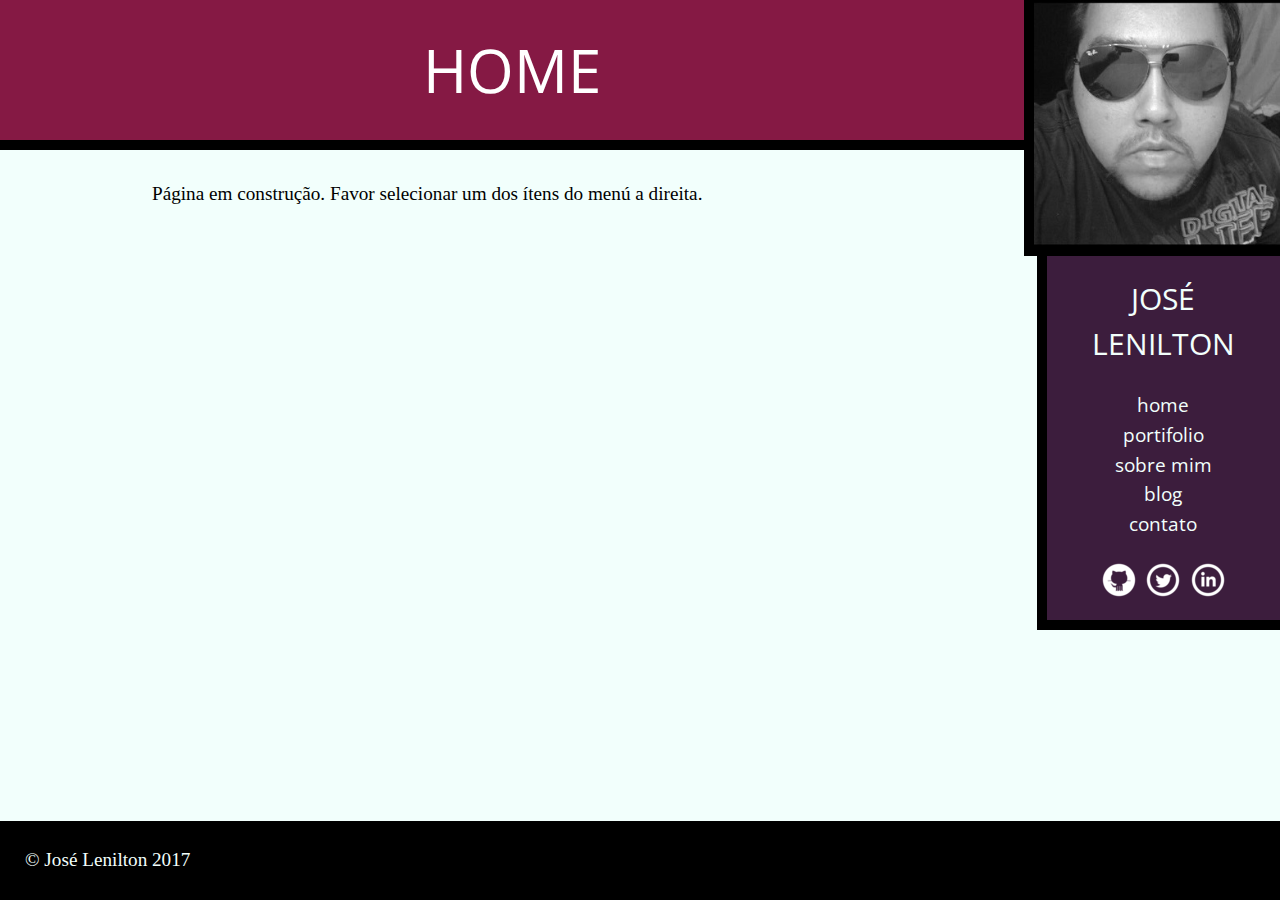
<file: index.html>
<!DOCTYPE html>
<html>
    <head>
        <title>Home - José Lenilton</title>
        <meta charset="utf-8">
        <link rel="icon" href="img/favicon.png">
        <link rel="stylesheet" href="css/reset.css">
        <link rel="stylesheet" href="css/site.css">
        <link rel="stylesheet" href="http://fonts.googleapis.com/css?family=Open+Sans+Condensed:700">
    </head>

    <body>
        <main>            
            <h1 class="titulo-pagina">Home</h1>

            <div class="conteudo-central">
                <p>Página em construção. Favor selecionar um dos ítens do menú a direita.</p>
                
            </div>
        </main>
        <img src="img/lenny.jpg" alt="Foto de José Lenilton" class="minha-foto">
        
        <aside class="navegacao-site">
            <h1>José Lenilton</h1>
            <nav>            
                <ul>
                    <li>
                        <a href="index.html">Home</a>
                    </li>
                    <li>
                        <a href="portifolio.html">Portifolio</a>
                    </li>
                    <li>
                        <a href="bio.html">Sobre mim</a>
                    </li>
                    <li>
                        <a href="blog.html">Blog</a>
                    </li>
                    <li>
                        <a href="contato.html">Contato</a>
                    </li>
                </ul>
            </nav>
            <ul class="icones-sociais">
                <li>
                    <a class="github" href="https://github.com/joaodasilva">Github</a>
                </li>
                <li>
                    <a class="twitter" href=" https://twitter.com/joaodasilva">Twitter</a>
                </li>
                <li>
                    <a class="linkedin" href=" https://br.linkedin.com/pub/Lenilton-da-silva/32/4/508">LinkedIn</a>
                </li>
            </ul>   
        </aside>        
        
        <footer class="rodape clearfix">
            &copy; José Lenilton 2017
        </footer>
    </body>
</html>
</file>
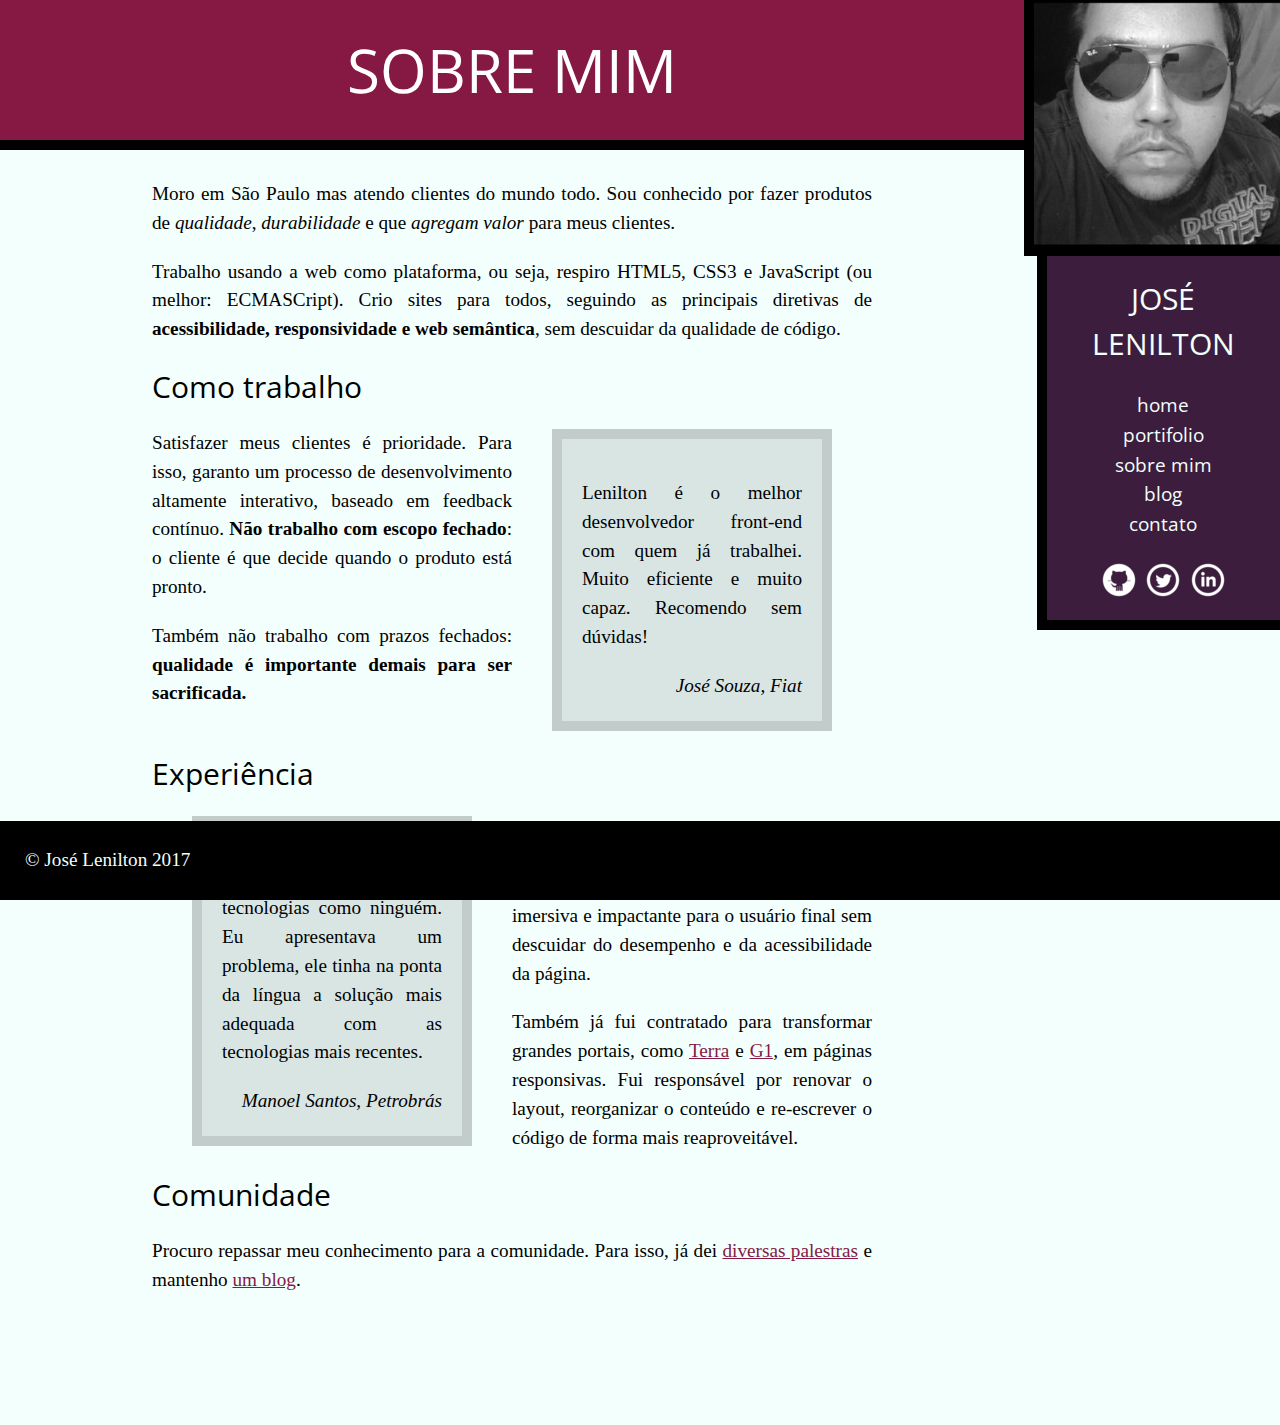
<file: bio.html>
<!DOCTYPE html>
<html>
    <head>
        <title>Biografia - José Lenilton</title>
        <meta charset="utf-8">
        <link rel="icon" href="img/favicon.png">
        <link rel="stylesheet" href="css/reset.css">
        <link rel="stylesheet" href="css/site.css">
        <link rel="stylesheet" href="css/bio.css">
        <link rel="stylesheet" href="http://fonts.googleapis.com/css?family=Open+Sans+Condensed:700">
    </head>

    <body>
        <main>            
            <h1 class="titulo-pagina">Sobre mim</h1>

            <div class="conteudo-central">
                <p>Moro em São Paulo mas atendo clientes do mundo todo. Sou conhecido por fazer produtos de <em>qualidade</em>, <em>durabilidade</em> e que <em>agregam valor</em> para meus clientes.</p>
                <p>Trabalho usando a web como plataforma, ou seja, respiro HTML5, CSS3 e JavaScript (ou melhor: ECMASCript). Crio sites para todos, seguindo as principais diretivas de <strong>acessibilidade, responsividade e web semântica</strong>, sem descuidar da qualidade de código.</p>

                <h2>Como trabalho</h2>

                <blockquote class="bloco-citacoes fiat">
                    <p>Lenilton é o melhor desenvolvedor front-end com quem já trabalhei. Muito eficiente e muito capaz. Recomendo sem dúvidas!</p>
                    <cite>José Souza, Fiat</cite>            
                </blockquote>
                <p>Satisfazer meus clientes é prioridade. Para isso, garanto um processo de desenvolvimento altamente interativo, baseado em feedback contínuo. <strong>Não trabalho com escopo fechado</strong>: o cliente é que decide quando o produto está pronto.</p>

                <p>Também não trabalho com prazos fechados: <strong>qualidade é importante demais para ser sacrificada.</strong></p>

                <h2>Experiência</h2>

                <blockquote class="bloco-citacoes petrobras">
                    <p>Lenilton domina as tecnologias como ninguém. Eu apresentava um problema, ele tinha na ponta da língua a solução mais adequada com as tecnologias mais recentes.</p>
                    <cite>Manoel Santos, Petrobrás</cite>
                </blockquote>
                <p>Já desenvolvi projetos para grandes empresas como <a href="http://www.bmw.com/">BMW</a>, <a href="http://www.uol.com.br">UOL</a> e <a href="http://www.ibm.com.br">IBM</a>. Neles, o foco principal era entregar uma experiência imersiva e impactante para o usuário final sem descuidar do desempenho e da acessibilidade da página.</p>
                <p>Também já fui contratado para transformar grandes portais, como <a href="http://www.terra.com.br">Terra</a> e <a href="http://www.g1.globo.com">G1</a>, em páginas responsivas. Fui responsável por renovar o layout, reorganizar o conteúdo e re-escrever o código de forma mais reaproveitável.</p>

                <h2>Comunidade</h2>

                <p>Procuro repassar meu conhecimento para a comunidade. Para isso, já dei <a href="portifolio.html">diversas palestras</a> e mantenho <a href="blog.html">um blog</a>.</p>
            </div>
        </main>
        <img src="img/lenny.jpg" alt="Foto de José Lenilton" class="minha-foto">
        
        <aside class="navegacao-site">
            <h1>José Lenilton</h1>
            <nav>            
                <ul>
                    <li>
                        <a href="index.html">Home</a>
                    </li>
                    <li>
                        <a href="portifolio.html">Portifolio</a>
                    </li>
                    <li>
                        <a href="bio.html">Sobre mim</a>
                    </li>
                    <li>
                        <a href="blog.html">Blog</a>
                    </li>
                    <li>
                        <a href="contato.html">Contato</a>
                    </li>
                </ul>
            </nav>
            <ul class="icones-sociais">
                <li>
                    <a class="github" href="https://github.com/joaodasilva">Github</a>
                </li>
                <li>
                    <a class="twitter" href=" https://twitter.com/joaodasilva">Twitter</a>
                </li>
                <li>
                    <a class="linkedin" href=" https://br.linkedin.com/pub/Lenilton-da-silva/32/4/508">LinkedIn</a>
                </li>
            </ul>   
        </aside>        
        
        <footer class="rodape clearfix">
            &copy; José Lenilton 2017
        </footer>
    </body>
</html>
</file>
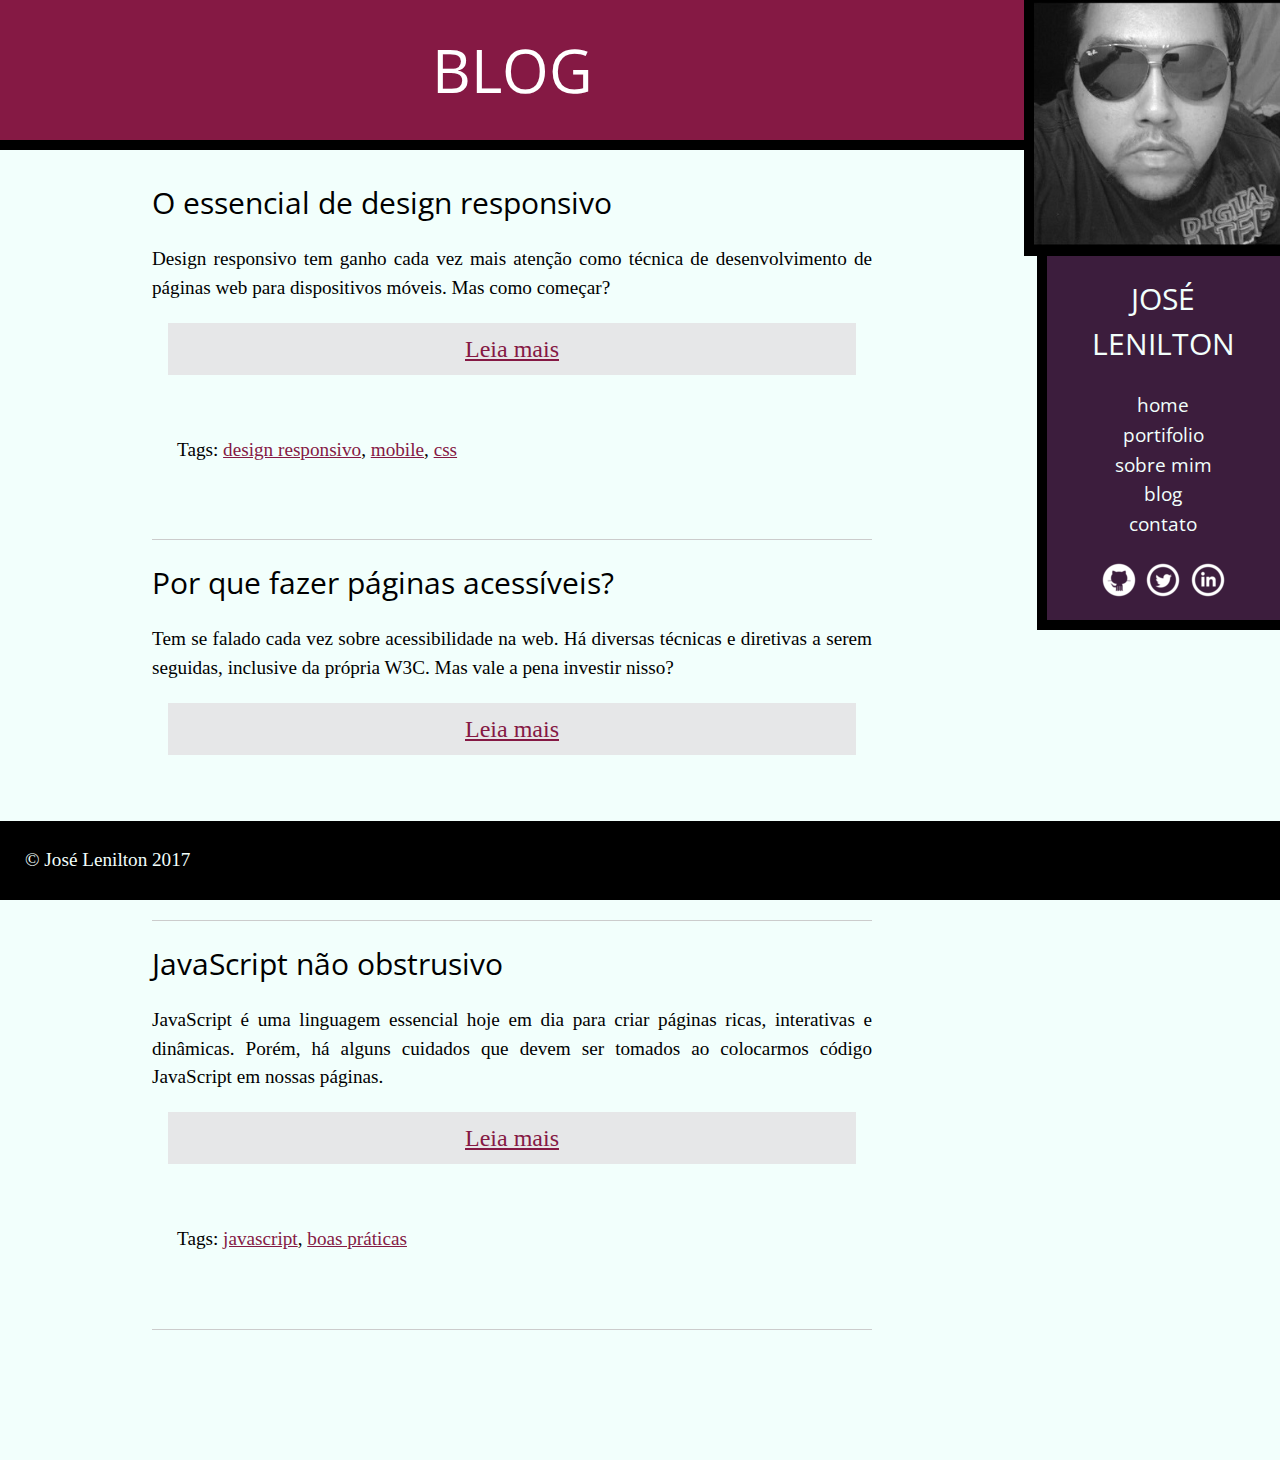
<file: blog.html>
<!DOCTYPE html>
<html>
    <head>
        <title>Blog - José Lenilton</title>
        <meta charset="utf-8">
        <link rel="icon" href="img/favicon.png">
        <link rel="stylesheet" href="css/reset.css">
        <link rel="stylesheet" href="css/site.css">
        <link rel="stylesheet" href="css/blog.css">
        <link rel="stylesheet" href="http://fonts.googleapis.com/css?family=Open+Sans+Condensed:700">
    </head>
    <body>
        <main>
            <h1 class="titulo-pagina">Blog</h1>

            <div class="conteudo-central">
                <article class="artigo">
                    <h2>O essencial de design responsivo</h2>

                    <p>Design responsivo tem ganho cada vez mais atenção como técnica de desenvolvimento de páginas web para dispositivos móveis. Mas como começar?</p>

                    <a href="#" class="Leia-mais">Leia mais</a>
                    <footer>
                        <p>Tags: <a href="#">design responsivo</a>, <a href="#">mobile</a>, <a href="#">css</a></p>
                    </footer>                
                </article>

                <article class="artigo">
                    <h2>Por que fazer páginas acessíveis?</h2>

                    <p>Tem se falado cada vez sobre acessibilidade na web. Há diversas técnicas e diretivas a serem seguidas, inclusive da própria W3C. Mas vale a pena investir nisso?</p>

                    <a href="#" class="Leia-mais">Leia mais</a>
                    <footer>
                        <p>Tags: <a href="#">acessibilidade</a>, <a href="#">boas práticas</a></p>
                    </footer>                
                </article>

                <article class="artigo">
                    <h2>JavaScript não obstrusivo</h2>

                    <p>JavaScript é uma linguagem essencial hoje em dia para criar páginas ricas, interativas e dinâmicas. Porém, há alguns cuidados que devem ser tomados ao colocarmos código JavaScript em nossas páginas.</p>

                    <a href="#" class="Leia-mais">Leia mais</a>
                    <footer>
                        <p>Tags: <a href="#">javascript</a>, <a href="#">boas práticas</a></p>    
                    </footer>
                </article>
            </div>
        </main>
        <img src="img/lenny.jpg" alt="Foto de José Lenilton" class="minha-foto">
        
        <aside class="navegacao-site">
            <h1>José Lenilton</h1>
            <nav>            
                <ul>
                    <li>
                        <a href="index.html">Home</a>
                    </li>
                    <li>
                        <a href="portifolio.html">Portifolio</a>
                    </li>
                    <li>
                        <a href="bio.html">Sobre mim</a>
                    </li>
                    <li>
                        <a href="blog.html">Blog</a>
                    </li>
                    <li>
                        <a href="contato.html">Contato</a>
                    </li>
                </ul>
            </nav>
            <ul class="icones-sociais">
                <li>
                    <a class="github" href="https://github.com/joaodasilva">Github</a>
                </li>
                <li>
                    <a class="twitter" href=" https://twitter.com/joaodasilva">Twitter</a>
                </li>
                <li>
                    <a class="linkedin" href=" https://br.linkedin.com/pub/João-da-silva/32/4/508">LinkedIn</a>
                </li>
            </ul>   
        </aside>       
        
        <footer class="rodape clearfix">
            &copy; José Lenilton 2017
        </footer>
    </body>
</html>
</file>
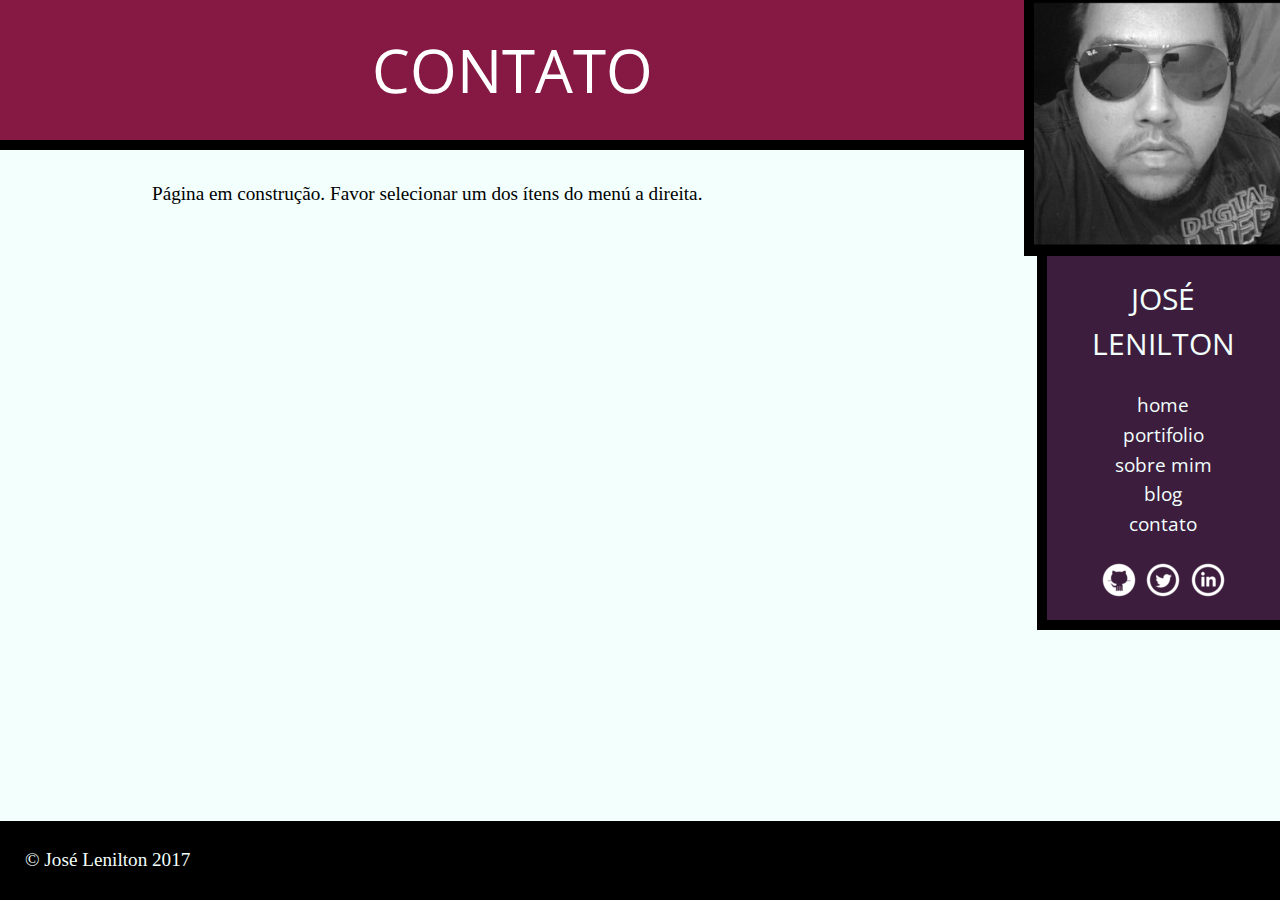
<file: contato.html>
<!DOCTYPE html>
<html>
    <head>
        <title>Contato - José Lenilton</title>
        <meta charset="utf-8">
        <link rel="icon" href="img/favicon.png">
        <link rel="stylesheet" href="css/reset.css">
        <link rel="stylesheet" href="css/site.css">
        <link rel="stylesheet" href="http://fonts.googleapis.com/css?family=Open+Sans+Condensed:700">
    </head>

    <body>
        <main>            
            <h1 class="titulo-pagina">Contato</h1>

            <div class="conteudo-central">
                <p>Página em construção. Favor selecionar um dos ítens do menú a direita.</p>
                
            </div>
        </main>
        <img src="img/lenny.jpg" alt="Foto de José Lenilton" class="minha-foto">
        
        <aside class="navegacao-site">
            <h1>José Lenilton</h1>
            <nav>            
                <ul>
                    <li>
                        <a href="index.html">Home</a>
                    </li>
                    <li>
                        <a href="portifolio.html">Portifolio</a>
                    </li>
                    <li>
                        <a href="bio.html">Sobre mim</a>
                    </li>
                    <li>
                        <a href="blog.html">Blog</a>
                    </li>
                    <li>
                        <a href="contato.html">Contato</a>
                    </li>
                </ul>
            </nav>
            <ul class="icones-sociais">
                <li>
                    <a class="github" href="https://github.com/joaodasilva">Github</a>
                </li>
                <li>
                    <a class="twitter" href=" https://twitter.com/joaodasilva">Twitter</a>
                </li>
                <li>
                    <a class="linkedin" href=" https://br.linkedin.com/pub/Lenilton-da-silva/32/4/508">LinkedIn</a>
                </li>
            </ul>   
        </aside>        
        
        <footer class="rodape clearfix">
            &copy; José Lenilton 2017
        </footer>
    </body>
</html>
</file>
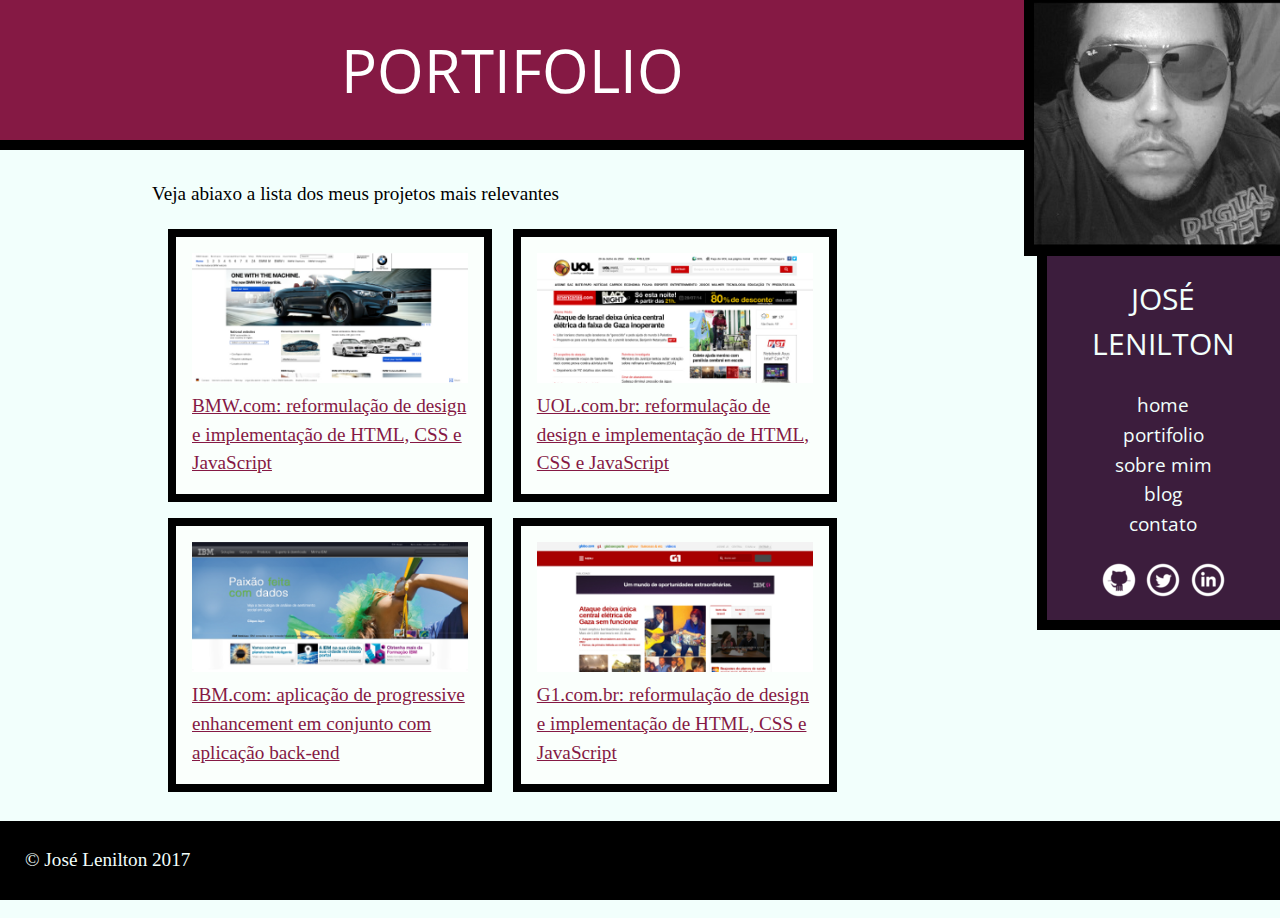
<file: portifolio.html>
<!DOCTYPE html>
<html>
    <head>
        <title>Portifolio - José Lenilton</title>
        <meta charset="utf-8">
        <link rel="icon" href="img/favicon.png">
        <link rel="stylesheet" href="css/reset.css">
        <link rel="stylesheet" href="css/site.css">
        <link rel="stylesheet" href="css/portif.css">
        <link rel="stylesheet" href="http://fonts.googleapis.com/css?family=Open+Sans+Condensed:700">
    </head>

    <body>
        <main>            
            <h1 class="titulo-pagina">Portifolio</h1>

            <div class="conteudo-central">
                <p>Veja abiaxo a lista dos meus projetos mais relevantes</p>
                
                <ul class="portifolio">
                    <li>
                        <a href="http://www.bmw.com/">
                            <figure>
                                <img src="img/portf/bmw.png" alt="Imagem do Site da BMW">
                                <figcaption>BMW.com: reformulação de design e implementação de HTML, CSS e JavaScript</figcaption>
                            </figure>
                        </a>
                    </li>
                    <li>
                        <a href="http://www.uol.com.br">
                            <figure>
                                <img src="img/portf/uol.png" alt="Imagem do Site do UOL">
                                <figcaption>UOL.com.br: reformulação de design e implementação de HTML, CSS e JavaScript</figcaption>
                            </figure>
                        </a>
                    </li>
                    <li>
                        <a href="http://www.ibm.com.br">
                            <figure>
                                <img src="img/portf/ibm.png" alt="Imagem do Site da IBM">
                                <figcaption>IBM.com: aplicação de progressive enhancement em conjunto com aplicação back-end</figcaption>
                            </figure>
                        </a>
                    </li>
                    <li>
                        <a href="http://www.g1.globo.com">
                            <figure>
                                <img src="img/portf/g1.png" alt="Imagem do Site do G1">
                                <figcaption>G1.com.br: reformulação de design e implementação de HTML, CSS e JavaScript</figcaption>
                            </figure>
                        </a>
                    </li>
                </ul>               
                
            </div>
        </main>
        <img src="img/lenny.jpg" alt="Foto de José Lenilton" class="minha-foto">
        
        <aside class="navegacao-site">
            <h1>José Lenilton</h1>
            <nav>            
                <ul>
                    <li>
                        <a href="index.html">Home</a>
                    </li>
                    <li>
                        <a href="portifolio.html">Portifolio</a>
                    </li>
                    <li>
                        <a href="bio.html">Sobre mim</a>
                    </li>
                    <li>
                        <a href="blog.html">Blog</a>
                    </li>
                    <li>
                        <a href="contato.html">Contato</a>
                    </li>
                </ul>
            </nav>
            <ul class="icones-sociais">
                <li>
                    <a class="github" href="https://github.com/joaodasilva">Github</a>
                </li>
                <li>
                    <a class="twitter" href=" https://twitter.com/joaodasilva">Twitter</a>
                </li>
                <li>
                    <a class="linkedin" href=" https://br.linkedin.com/pub/Lenilton-da-silva/32/4/508">LinkedIn</a>
                </li>
            </ul>   
        </aside>        
        
        <footer class="rodape clearfix">
            &copy; José Lenilton 2017
        </footer>
    </body>
</html>
</file>
<file: css/site.css>
/*Grupos ------------------------------------------------------*/
h1, h2
{
    font-family: "Open Sans Condensed", "Arial", sans-serif;
}
aside, footer
{
     padding: 25px;
}

/*Especificos -------------------------------------------------*/
main a
{
    color: #851944;
}
aside a
{
    color: inherit;
    font-family: "Open Sans Condensed", sans-serif;
    text-decoration: none;
}
aside h1
{
    font-size: 30px;
    margin-bottom: 25px;
}
/*Classes-----------------------------------------------------*/
.titulo-pagina
{    
    font-size: 60px;
    background-color: #851944;
    color: #FFF;
    text-align: center;
    padding: 25px;
    margin: 0;
    border-bottom: 10px solid black;
    text-transform: uppercase;
}
.minha-foto
{
    width: 20%;
}
.navegacao-site
{
    background-color: #3C1D3D;
    color: #F2FFFC;
    padding: 20px;
    text-align: center;    
    text-transform: uppercase;    
    width: 19%;
    clear: right;
    
   
}

.minha-foto, .navegacao-site
{
    float: right;
    box-sizing: border-box;
    border-bottom: 10px solid black;
    border-left: 10px solid black;
}
.navegacao-site a
{
    color: #F2FFFC;
    text-transform: lowercase;    
}
.icones-sociais li
{
    display: inline-block;
}
.icones-sociais a
{    
    display: inline-block;
    width: 40px;
    height: 40px;
    font-size: 0;
}
.github
{
    background-image: url(../img/github.png);
}
.twitter
{
    background-image: url(../img/twitter.png);
}
.linkedin
{
    background-image: url(../img/linkedin.png);
}
.conteudo-central
{
    width: 720px;
    margin: 30px auto;
    padding-bottom: 80px;
}
.rodape
{
    background-color: #000;
    color: #F2FFFC;
    position: fixed;
    bottom: 0px;
    width: 100%;
    box-sizing: border-box;
}
.clearfix {
    clear: both;
}

/*Genericos---------------------------------------------------*/
body
{
    font-family: "Crimson Text", "Times New Roman", serif;
    background-color: #F2FFFC;
    font-size: 120%;
    line-height: 1.5;
}
main
{
    float: left;
    width: 80%;
}
h2
{
    font-size: 30px;
    clear: both;    
}
p
{
    text-align: justify;
    margin: 20px 0;
}
strong
{
    font-weight: bold;
}
em
{
    font-style: italic;
}
</file>
<file: css/bio.css>
/*Classes ----------------------------------*/
.bloco-citacoes
{
    background-color: #D9E5E3;   
    border: 10px solid #C2CCCA;
    width: 280px;
    margin: 20px 40px;
    box-sizing: border-box;    
    padding: 20px;
}
.fiat
{
    float: right;
}
.petrobras
{
    float: left;
}

/*Genericos --------------------------------*/
cite
{
    font-style: italic;
    float: right;
}
</file>
<file: css/blog.css>
/*Classes -------------------------------------------*/
.artigo
{
    padding-bottom: 30px;
    border-bottom: 1px solid #ccc;
    margin-bottom: 20px;
}

.Leia-mais
{
    display: block;
    font-size: 24px;
    padding: 8px;
    margin: 16px;
    text-align: center;
    background-color: #E6E7E8;
}
</file>
<file: css/portif.css>
/*Classes -----------------------------------*/
.portifolio li
{
    display: inline-block;
    width: 45%;
    border: 8px solid black;
    background-color: #FAFFFC;
    padding: 16px;
    box-sizing: border-box;
    margin-left: 16px;
    margin-bottom: 16px;
}

.portifolio img
{
    width: 100%;
}
</file>
